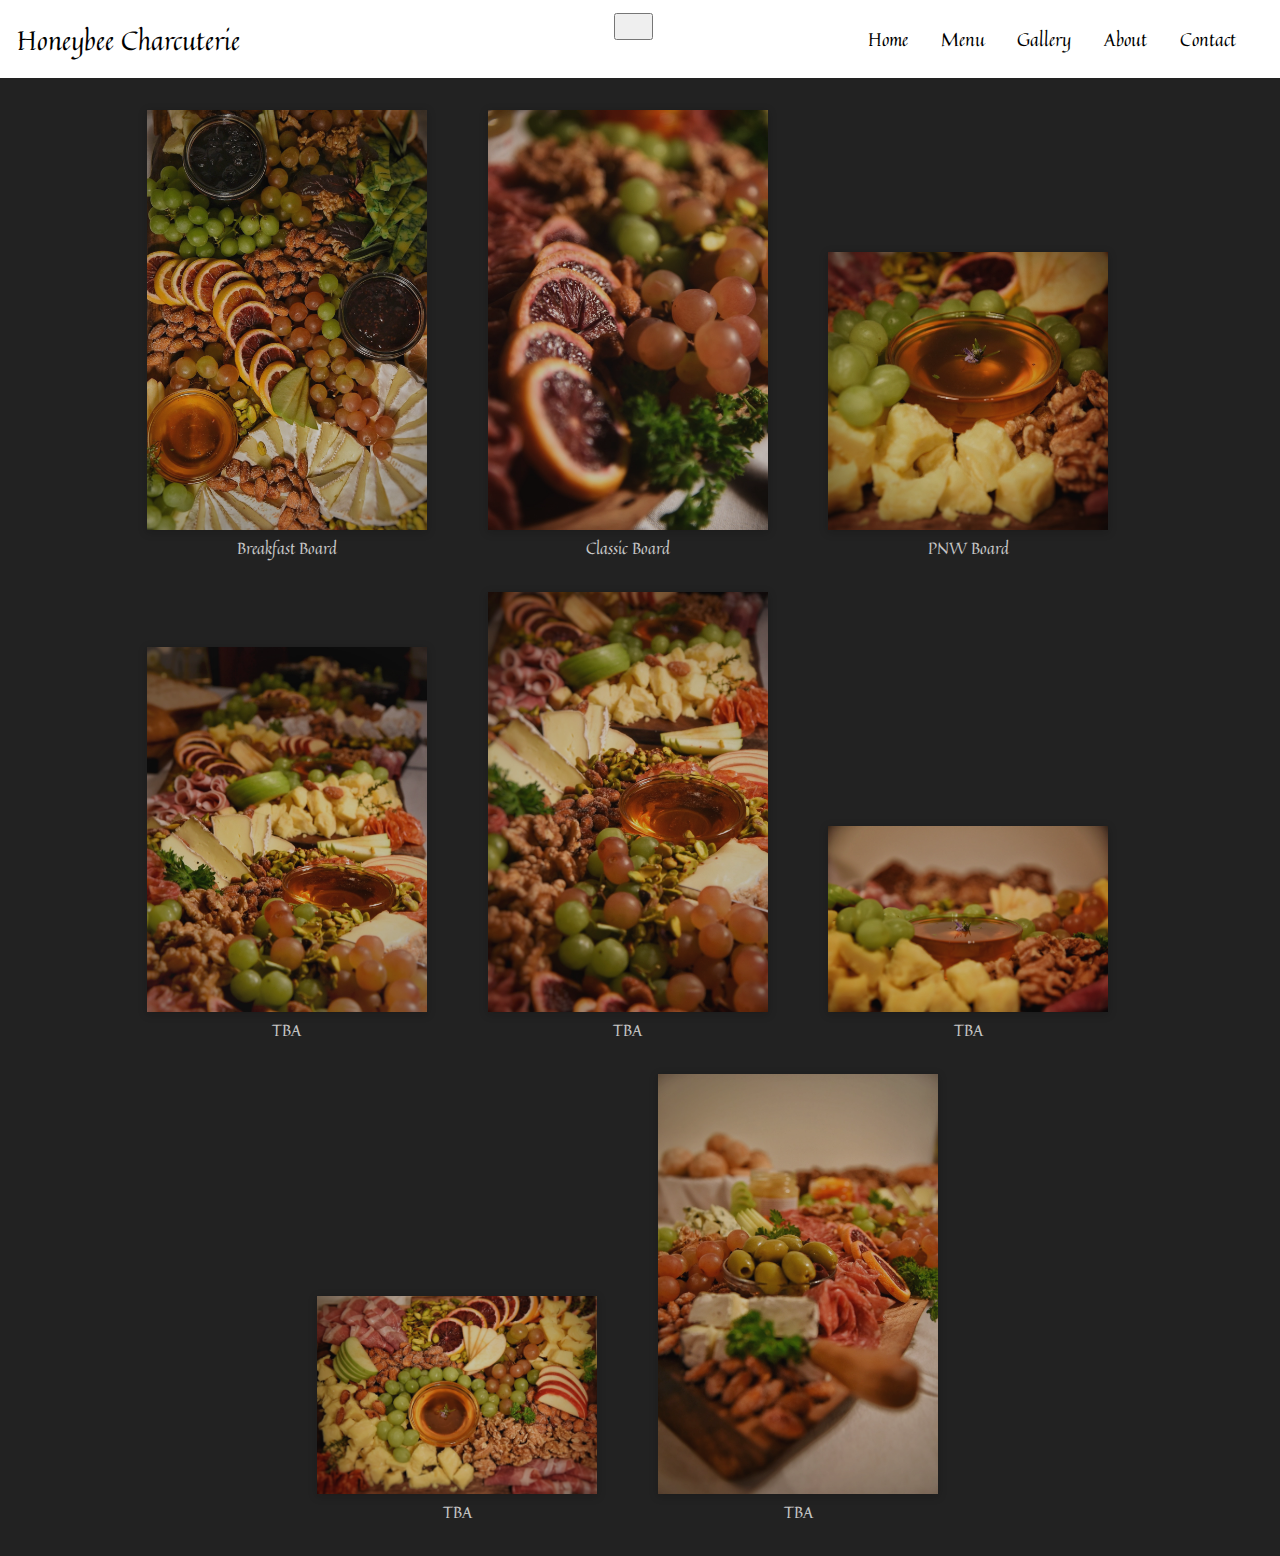
<file: html/Gallery.html>
<!DOCTYPE html>
<html lang="en">
<head>
  <meta charset="UTF-8">
  <meta http-equiv="X-UA-Compatible" content="IE=edge">
  <meta name="viewport" content="width=device-width, initial-scale=1.0">
  <link rel="preconnect" href="https://fonts.googleapis.com">
  <link rel="preconnect" href="https://fonts.gstatic.com" crossorigin>
  <link href="https://fonts.googleapis.com/css2?family=Quintessential&display=swap" rel="stylesheet">
  <link rel="stylesheet" href="/style.css" />
  <script src="https://ajax.googleapis.com/ajax/libs/jquery/3.1.1/jquery.min.js"></script>
  <title>Honeybee Charcuterie Company</title>
</head>
<body id="bodyGal">
  <header id="navBar">
    <div id="navName">
      <h1 id="honeyh1">Honeybee Charcuterie</h1>
    </div>
    <div id="navLogo">
      <button class="main-logo" id="bee">
        <i class="fa-thin fa-bee"></i>
      </button>   
    </div>
    <div id="navInfo">
      <a onClick="charGalleryClick"href="/index.html" class="navA">Home</a>
      <a href="/html/Menu.html" class="navA">Menu</a>
      <a href="/html/Gallery.html" class="navA">Gallery</a>
      <a href="/html/About.html" class="navA">About</a>
      <a href="/html/Contact.html" class="navA">Contact</a>
        <nav>
          <div class="navbar">
            <div class="container nav-container">
              <input class="checkbox" type="checkbox" name="" id="" />
              <div class="hamburger-lines">
                <span class="line line1"></span>
                <span class="line line2"></span>
                <span class="line line3"></span>
              </div>  
              <div class="logo">
                <h1></h1>
              </div>
              <div class="menu-items">
                <li><a href="/index.html">Home</a></li>
                <li><a href="/html/Menu.html">Menu</a></li>
                <li><a href="/html/Gallery.html">Gallery</a></li>
                <li><a href="/html/About.html">About</a></li>
                <li><a href="/html/Contact.html">Contact</a></li>
              </div>
            </div>
          </div>
        </nav>
      </div>
  </header>    
<!-- Slideshow container -->
  <div id="imageGallery">
    <div class="slideshow-container" id="slideshow"> 
      <button id="close-button">X</button>
      <!-- Full-width images with number and caption text -->
      <div class="mySlides fade">
        <div class="numbertext">1 / 3</div>
        <img src="/images/small_Breakfast_Board/brek1.jpeg" class="slideImg" id="slide1">
        <div class="slideText"></div>
      </div>
    
      <div class="mySlides fade">
        <div class="numbertext">2 / 3</div>
        <img src="/images/small_Breakfast_Board/brek1.jpeg" class="slideImg" id="slide2">
        <div class="slideText"></div>
      </div>
    
      <div class="mySlides fade">
        <div class="numbertext">3 / 3</div>
        <img src="/images/small_Breakfast_Board/brek1.jpeg" class="slideImg" id="slide3">
        <div class="slideText"></div>
      </div>
    
      <!-- Next and previous buttons -->
      <a class="prev" onclick="plusSlides(-1)">&#10094;</a>
      <a class="next" onclick="plusSlides(1)">&#10095;</a>
    </div>
    <br>
    
    <!-- The dots/circles -->
    <div id="dots" style="text-align:center">
      <span class="dot" onclick="currentSlide(1)"></span>
      <span class="dot" onclick="currentSlide(2)"></span>
      <span class="dot" onclick="currentSlide(3)"></span>
    </div>

  </div>    
  <div class="grid" id="mainGalDiv">
    <div id="mainGal">     
      <a for="pic-1" id="breakfast-board" class="grid-item"><img class="galImg" src="/images/Char1.jpeg"> Breakfast Board </a>
      <a for="pic-2" id="classic-board" class="grid-item"><img class="galImg" src="/images/Char2.jpeg"> Classic Board </a>
      <a for="pic-3" id="pnw-board" class="grid-item"><img class="galImg" src="/images/Char3.jpeg"> PNW Board</a>
      <a for="pic-4" id="sweetGallery" class="grid-item"><img class="galImg" src="/images/Char4.jpeg"> TBA</a>
      <a for="pic-5" id="pickleGallery" class="grid-item"><img class="galImg" src="/images/Char5.jpeg"> TBA</a>
      <a for="pic-6" id="honeyGallery" class="grid-item"><img class="galImg" src="/images/Char6.jpeg"> TBA </a>
      <a for="pic-7" id="nutGallery" class="grid-item"><img class="galImg" src="/images/Char7.jpeg"> TBA </a>
      <a for="pic-8" id="loveGallery"  class="grid-item"><img class="galImg" src="/images/Char8.jpeg"> TBA </a>
    </div>      
    <script src="/script.js"></script>
  </div>
</body>
</html>
</file>
<file: style.css>
* {
    box-sizing: border-box;
    margin: 0;
    padding: 0;
}


html {
    height: 100%;
    width: 100%;
}

body {
    background-color: #f3f0ec ;
    font-size: 16px;
    font-family: 'Quintessential', cursive;
  }

#mainDiv {
    width: 100%;
    height: 100%;
}

/* Nav Bar */

#navName {
    text-align: left;
    justify-content: left;
    width: 33%;
}

h3 {
    padding-top: 20px;
}

#navLogo {
    text-align: center;
    width: 33%;
    
    height: 2vh;
}

#bee {
    justify-content: center;
    text-align: center;
    cursor: pointer;;
}

#navInfo {
    justify-content: right;
    width: 30%;
    padding-top: 2vw;
    padding-bottom: 2vw;
    
}
  


.navA { 
    padding: 2% 1% 4% 4%;
    margin: 1% 1% 4% 2%;
    cursor: pointer;
    color: inherit;
    text-decoration: none;
    font-size: 1.4vw
}

.navA:hover {
  text-decoration: underline;
}

 /* End Nav Bar */

@media screen and (max-width: 600px) { /********** Mobile *************/
    #main-Image-Div {
    background-image:url('/images/mobileTemp.jpeg');
    background-size:100% 100%;
    width: 100%;
    height: 100%;
    z-index: 5;
    }

    /* Mobile Nav bar */

    #navBar {
        display: flex;
        padding: 0;
        font-family: 'Quintessential', cursive;
        background-color: white;
        height: 2%;
        width: 100%;
        text-decoration: none;
    }

    #navInfo{
        font-size: 5px;
        width: 33%;
    }

    #honeyh1 {

        margin: 17% 0% 5% 3%;
        font-weight: 200;
        font-size: 1.2rem;
        white-space: nowrap;
    }

    h2 {
       font-size: 25px;
    }

    h3 {
        font-size: 15px;
    }

    .navA { 
        display: none;
        visibility: hidden;
        font-size: 2rem;
    }

    #bee {
        display: none;
    }

    /************** Hamburger *****************/

    .navbar {
        width: 100%;
        box-shadow: white;
      }
      
      .nav-container {
        display: flex;
        justify-content: space-between;
        align-items: center;
        height: 62px;
        z-index: 1;
      }
            
      .navbar .nav-container li {
        list-style: none;
        display: flex;
      }
      
      .navbar .nav-container a {
        text-align: right;
        text-decoration: none;
        color: #0e2431;
        font-weight: 500;
        font-size: 1.2rem;
        padding: 1rem;
        margin-left: 1rem;
      }
      
      .navbar .nav-container a:hover{
          font-weight: bolder;
      }
      
      .nav-container {
        display: block;
        position: relative;
        height: 60px;
      }
      
      .nav-container .checkbox {
        position: absolute;
        display: block;
        height: 34px;
        width: 34px;
        top: 20px;
        right: 20px;
        margin-left: 20%;
        z-index: 5;
        opacity: 0;
        cursor: pointer;
      }
      
      .nav-container .hamburger-lines {
        display: block;
        height: 26px;
        width: 32px;
        position: absolute;
        top: 17px;
        right: 20px;
        z-index: 2;
        display: flex;
        flex-direction: column;
        justify-content: space-between;
      }
      
      .nav-container .hamburger-lines .line {
        display: block;
        height: 4px;
        width: 100%;
        border-radius: 10px;
        background: #0e2431;
      }
      
      .nav-container .hamburger-lines .line1 {
        transform-origin: 0% 0%;
        transition: transform 0.4s ease-in-out;
      }
      
      .nav-container .hamburger-lines .line2 {
        transition: transform 0.2s ease-in-out;
      }
      
      .nav-container .hamburger-lines .line3 {
        transform-origin: 0% 100%;
        transition: transform 0.4s ease-in-out;
      }
      
      .navbar .menu-items {
        padding-top: 120px;
        box-shadow: inset 0 0 2000px #f3f0ec;
        height: 100vh;
        width: 100%;
        transform: translate(150%);
        flex-direction: column;
        margin-right: -40px;
        padding-right: 50px;
        transition: transform 0.5s ease-in-out;
        text-align: center;
      }

      .menu-items {
          display: none;
          z-index: 1;
      }
      
      .navbar .menu-items li {
        margin-bottom: 1.2rem;
        font-size: 1.5rem;
        font-weight: 500;
      }
      
      .logo {
        position: absolute;
        top: 5px;
        right: 15px;
        font-size: 1.2rem;
        color: #0e2431;
      }
      
      .nav-container input[type="checkbox"]:checked ~ .menu-items {
        transform: translateX(0);
        display: flex;
      }
      
      .nav-container input[type="checkbox"]:checked ~ .hamburger-lines .line1 {
        transform: rotate(45deg);
      }
      
      .nav-container input[type="checkbox"]:checked ~ .hamburger-lines .line2 {
        transform: scaleY(0);
      }
      
      .nav-container input[type="checkbox"]:checked ~ .hamburger-lines .line3 {
        transform: rotate(-45deg);
      }
      
      .nav-container input[type="checkbox"]:checked ~ .logo{
        display: none;
      }

      /******* End Hamburger/ Nav Bar *********/

    #introDiv {
        position: absolute;
        display: flex;
        flex-wrap: wrap;
        height: 100%;
        width: 100%;
        padding-top: 50px;
        padding-left: 50px;
    }

    #introParaDiv {
        display: flex;
        width: 100%;
        height: auto;
    }


    #introH4 {
        justify-content: center;
        /* text-align: left;
        margin: 2% 10% 2% 10%; */
        width: 40vw;
        color: #371d10;
        font-size: 1.6rem;
        white-space:initial;
    }

    #introPara {
        display: flex;
        width: 100%;
        height: auto;
        color: black;
        font-size: 1rem;
        padding-right: 10%;
    }

    #introImgDiv {       
        padding-bottom: 40px;
        justify-content: center;
        max-height: 50%;
        max-width: 100%;
        
        padding-right: 10%;
    }
    
    #introImg {
        border-radius: 50px;
        border-color: black;
        height: 100%;
        width: 100%;
    
    }
    
    #introImg:hover {
        opacity: 75%;
    }

    /********** Slideshow Responsive **********/
    .slideImg {
        margin-top: 15%;
        max-width: 60vw;
        width: auto;
        /* max-height: 70vh; */
        max-height: 100vh;
        height: auto;
    }
    /********** Slideshow Responsive End **********/
    
    /******* Menu Responsive *******/
    .boardNames {
        margin-left: 10vw;
    }
    /******* Menu Responsive End *******/
}
/************** End Mobile ******************/
@media screen and (min-width: 601px) { /********** Desktop and tablet ***********/
    #main-Image-Div {
        background-image:url('/images/mainPageImg.jpeg'); /* Request Image with more presence*/
        background-size:100% 100%;
    }
    /* Nav Bar Desktop */
    #navBar {
        min-height: 10%;
        display: flex;
        padding: 0;
        font-family: 'Quintessential', cursive;
        background-color: white;
        height: 7%;
        width: 100%;
        /* text-decoration: dashed; */
    }

    #navInfo{
        font-size: 8px;
        white-space: nowrap;
        width: 30%;
    }

    .hamburger {
        visibility: hidden;
        display: none;
    }

    .navbar {
        display: none;
        visibility: hidden;
    }

    #honeyh1 {
        padding: 2% 0 2% 1%;
        margin: 3% 0 2% 3%;
        font-weight: 200;
        font-size: 2vw;
        text-overflow: clip;
    }

    h2 {
        font-size: 3rem;
     }
    
     h3 {
         font-size: 2rem;
     }

    
    

    #bee {
        margin-top: 3%;
        height: 3vh;
        width: 3vw;
    }

    #introDiv { 
        position: relative;
        display: flex;
        height: 20%;
        padding-top: 50px;
        padding-left: 50px;
    }

    #introText {
       padding-left: 8vw;
       width: 50vw;
    }

    #introH4 {

        position: relative;
        padding: 2% 2% 0 0;
        flex-wrap: wrap;
        justify-content: center;
        width: 40%;
        color: #371d10;
        font-size: 1.6rem;
    }

    #introParaDiv {
        width: 80vw;
        display: flex;
    }


    

    #introPara {
        position: relative;
        display: flex;
        margin: 1px;
        padding:1px;
        width: 40%;
        color: black;
        font-size: 1rem;
    }

    #introImgDiv {
        justify-content: center;
        padding-bottom: 40px;
        text-align: center;
        height: 60vh; 
        width: 45vw;
        padding-right: 10%; 
    }
    
    #introImg {
        float: right;
        position: inherit;
        border-radius: 50px;
        border-color: black;
        height: 100%;
        width: 100%;
    }
    
    #introImg:hover {
        opacity: 75%;
    }
    
    /*************** Slideshow Responsive***************/
    .slideImg {
        max-width: 60vw;
        width: auto;
        max-height: 70vh; 
        height: auto;
        padding-top: 10%;
    }
}
/*************** End Desktop and Tablet ********************/

#main-Image-Div {
    min-height: 90vh;
    min-width: 100vw;
    
}

#mainImg {
    min-width: 50vw;
    height: 100%;
    margin: 100%;
    height: inherit;
    position: absolute;
}

#imgText {
    color: white;
    left: -1%;
    position:absolute;
    text-align:center;
    top: 20%;
    width: 100%
}

#imgTextBottom {
    position: absolute;
    text-align: center;
    color: white;
    top: 90vh;
    left: 43vw;
}

/***** Menu.html  *****/

#menuDiv {
    margin: 0;
    min-height: 100vh;
    height: 100%;
    width: 100%;
    background-color: #262626;
}

.menuBodyDiv {
    height: 100%;
    width: 100%;
    background: #262626;
    display: flex;
    padding-top: 50px;
    flex-wrap: wrap;
}

@media screen and (min-width: 1200px) { /* Desktop/original */
.menuBody { 
    --l: calc(25vw/var(--n-cols));
    --hl: calc(.5*var(--l));
    --ri: calc(.5*1.73205*var(--l));
    box-sizing: border-box;
    display: grid;
    place-content: left;
    grid-template: repeat(var(--n-rows), var(--l))/repeat(var(--n-cols), var(--ri));
    grid-gap: var(--hl) 0;
    overflow: visible;
    margin-left: 7%;
    margin-bottom: 9%;
    padding: var(--hl) 0; 
    height: 15%;
    width: 25%;
    filter: drop-shadow(2px 2px 5px);
    flex-wrap: wrap;
    position: static;
  }
}

@media screen and (max-width: 1199px)  { /* Tablet */
    .menuBody {
      --l: calc(25vw/(var(--n-rows) + 3));
      --hl: calc(.5*var(--l));
    --ri: calc(.5*1.73205*var(--l));
    box-sizing: border-box;
    display: grid;
    place-content: center;
    grid-template: repeat(var(--n-rows), var(--l))/repeat(var(--n-cols), var(--ri));
    grid-gap: var(--hl) 0;
    overflow: visible;
    margin-left: 15%;
    margin-bottom: 14%;
    padding: var(--hl) 0; 
    height: 15%;
    width: 25%;
    filter: drop-shadow(2px 2px 5px);
    flex-wrap: wrap;
    position: static;
    }
  }

@media screen and (max-width: 600px)  { /* Mobile */
    .menuBody {
      --l: calc(50vw/(var(--n-rows) + 3));
      --hl: calc(.5*var(--l));
    --ri: calc(.5*1.73205*var(--l));
    zoom: 1.5;
    box-sizing: border-box;
    display: grid;
    place-content: center;
    grid-template: repeat(var(--n-rows), var(--l))/repeat(var(--n-cols), var(--ri));
    grid-gap: var(--hl) 0;
    overflow: visible;
    margin-left: 25%;
    margin-bottom: 14%;
    padding: var(--hl) 0; 
    height: 15%;
    width: 50%;
    filter: drop-shadow(2px 2px 5px);
    flex-wrap: wrap;
    position: static;
    }
}

  .hex-cell {
    overflow: hidden;
    grid-column-end: span 2;
    margin: calc(-1*var(--hl)) 0;
    transform: scale(0.95);
    clip-path: polygon(50% 0, 100% 25%, 100% 75%, 50% 100%, 0 75%, 0 25%);
  }

   .charImg {
    width: 100%;
    height: 100%;
    object-fit: cover;
    transform: scale(calc(1 + .2*var(--hl)));
    filter: brightness(calc(.6*(1 + var(--hl))));
    transition: .7s;
  }
  img:hover {
    --hl: 1;
  } 

  .boardNames {
      width: 10vw;
      font-size: 1.5vw;
      padding-left: 7vw;
      white-space: nowrap;
      color: white;
  }

/***** End Menu *****/

/******* Gallery.html *********/ 

.menuBody
label[for] { cursor: pointer; }
.grid {
  width: 100%;
  top: 0;
  left: 0;
  height: 100%;
  background-color: rgb(34, 34, 34);
  color: white;
  z-index: 0;
  display: -webkit-flex;
  display: -ms-flexbox;
  display: flex;
  -webkit-flex-wrap: wrap;
  -ms-flex-wrap: wrap;
  flex-wrap: wrap;
  -webkit-align-items: flex-start;
  -ms-flex-align: start;
  align-items: flex-start;
  -webkit-align-content: flex-start;
  -ms-flex-line-pack: start;
  align-content: flex-start;
  padding: 16px; 
  overflow: auto;
  text-align: center;
  -webkit-transition: opacity .75s;
  transition: opacity .75s;
}

.grid .grid-item {
  width: 25%;
  display: inline-block;
   
  padding: 16px;
  opacity: .75;
  -webkit-transition: opacity .5s;
  transition: opacity .5s;
}

.grid .grid-item:hover { opacity: 1; }
@media screen and (max-width: 1024px) {
.grid .grid-item { width: 50%; }
}
@media screen and (max-width: 480px) {
.grid .grid-item { width: 100%; }
}
.grid img {
  max-width: 100%;
  max-height: 100%;
  box-shadow: 0 2px 8px rgba(0, 0, 0, 0.25);
}


input[type="checkbox"] { display: none; }
.lightbox {
  width: 100%;
  position: fixed;
  top: 0;
  left: 0;
  min-height: 100%;
  z-index: 1;
  overflow: auto;
  -webkit-transform: scale(0);
  -ms-transform: scale(0);
  transform: scale(0);
  -webkit-transition: -webkit-transform .75s ease-out;
  transition: transform .75s ease-out;
}
.lightbox img {
  position: fixed;
  top: 50%;
  left: 50%;
  -webkit-transform: translate(-50%, -50%);
  -ms-transform: translate(-50%, -50%);
  transform: translate(-50%, -50%);
  max-width: 96%;
  max-height: 96%;
  box-shadow: 0 2px 8px rgba(0, 0, 0, 0.25);
}
input[type="checkbox"]:checked + .lightbox {
  -webkit-transform: scale(1);
  -ms-transform: scale(1);
  transform: scale(1);
}
input[type="checkbox"]:checked ~ .grid { opacity: .125; }


#charGallery {
    opacity: 0;
    visibility: hidden;
    pointer-events: none;
}

#charGallery .shown {
    background-color: white;
    position: fixed;
    text-align: center;
    justify-content: center;
    height: 70%;
    width: 60%;
    left: 20%;
    visibility: visible;
}

#image {
    width: 100%;
}

.grid-item{
    cursor: pointer;
    margin-right: 2%;
    padding-right: 2%;
    border-right: 2%;
}


/******** Slideshow ********/

.slideShowJS {
    position: absolute;
    height: 100%;
    width: 100%;
    top: 0;
    bottom: 0;
    left: 0;
    right: 0;
}

#imageGallery {
    justify-content: center;
    text-align: center;
    height: 100%;
    min-height: 91vh;
    width: 100%;
    max-height: 2000px;
    background-color:rgb(34, 34, 34);
    position: relative;
    display: none;
}

.slideshow-container {
    justify-content: center;
    text-align: center;
    width: 100%;
    height: 100%;
    top: 0;
    left: 0;
    bottom: 0;
    padding-right: 0px;
    position: relative;
    display: none;  
  }

  /************** Overlay **************/
  .overlay {
    position:absolute;
    display: inline-block;
    top: 0;
    bottom: 0;
    right: 0;
    left: 0;
    background-color: black;
    z-index: 1;
    pointer-events: none;
    overflow: hidden;
} 

  

  .slideImg {
      text-align: center;
      justify-content: center;
      position: relative;
    
      top: 0;
      right: 0;
      bottom: 0;
      left: 0;
  }

  /* Hide the images by default */
  .prev, .next {
    cursor: pointer;
    position: absolute;
    top: 50%;
    width: auto;
    padding: 16px; 
    color: white;
    font-weight: bold;
    font-size: 18px;
    transition: 0.6s ease;
    border-radius: 0 3px 3px 0;
    user-select: none;
    overflow: hidden;
  }
  

  .next {
    right: 0; 
    border-radius: 3px 0 0 3px;
  }

  .prev {
    left: 0;
    border-radius: 3px 0 0 3px;
  }
  
  
  .prev:hover, .next:hover {
    background-color: rgba(0,0,0,0.8);
  }
  #close-button {
    margin: 2vh 2vw 0 0;
    float: right;
    cursor: pointer;
    right: 5%;
    top: 5%;
    width: 3%;
    height: 5%;
    opacity: 0.3;
    z-index: 2;
};
  /* Caption text */
  .slideText {
    color: #f2f2f2;
    font-size: 2vw;
    padding: -10% 20%;
    position: absolute;
    margin-bottom: -70%;
    width: 100%;
    text-align: center;
    justify-content: center;
  }
  
  /* Number text (1/3 etc) */
  .numbertext {
    color: #f2f2f2;
    font-size: 12px;
    padding: 8px 12px;
    position: absolute;
    top: 0;
  }
  
  /* The dots/bullets/indicators */

  #dots {

    text-align:center;
    display: none;
    
  }
  .dot {
    cursor: pointer;
    height: 15px;
    width: 15px;
    margin: 0 2px;
    background-color: #bbb;
    border-radius: 50%;
    display: inline-block;
    transition: background-color 0.6s ease;
  }
  
  .active, .dot:hover {
    background-color: #717171;
  }
  
  /* Fading animation */
  .fade {
    animation-name: fade;
    animation-duration: 1.5s;
  }
  
  @keyframes fade {
    from {opacity: .4}
    to {opacity: 1}
  }

/******* End Gallery *******/

/******* About.html *******/

.aboutDiv {
  margin: 5%;
  
}

.aboutH2 {
  margin-bottom: 10%;
}

/* .aboutP {
} */

/******* End About *******/

/***** Contact.html *****/

#fcf-form {
    display:block;
}

.fcf-wrap {
  max-width: 2000px;
  max-height: 2500px;
  justify-content: center;
  text-align: center;
}

.fcf-body {
  justify-content: center;
  text-align: center;
  
    margin: 0;
    font-family: -apple-system, Arial, sans-serif;
    font-size: 1rem;
    font-weight: 400;
    line-height: 1.5;
    color: #212529;
    text-align: left;
    background-color: #fff;
    padding: 30px;
    padding-bottom: 10px;
    border: 1px solid #ced4da;
    border-radius: 0.25rem;
    width: 100%;
    height: 100%;
}

.fcf-form-group {
    margin-bottom: 1rem;
}

.fcf-input-group {
    position: relative;
    display: -ms-flexbox;
    display: flex;
    -ms-flex-wrap: wrap;
    flex-wrap: wrap;
    -ms-flex-align: stretch;
    align-items: stretch;
    width: 100%;
}

.fcf-form-control {
    display: block;
    width: 100%;
    height: calc(1.5em + 0.75rem + 2px);
    padding: 0.375rem 0.75rem;
    font-size: 1rem;
    font-weight: 400;
    line-height: 1.5;
    color: #495057;
    background-color: #fff;
    background-clip: padding-box;
    border: 1px solid #ced4da;
    outline: none;
    border-radius: 0.25rem;
    transition: border-color 0.15s ease-in-out, box-shadow 0.15s ease-in-out;
}

.fcf-form-control:focus {
    border: 1px solid #313131;
}

select.fcf-form-control[size], select.fcf-form-control[multiple] {
    height: auto;
}

textarea.fcf-form-control {
    font-family: -apple-system, Arial, sans-serif;
    height: auto;
}

label.fcf-label {
    display: inline-block;
    margin-bottom: 0.5rem;
}

.fcf-credit {
    padding-top: 10px;
    font-size: 0.9rem;
    color: #545b62;
}

.fcf-credit a {
    color: #545b62;
    text-decoration: underline;
}

.fcf-credit a:hover {
    color: #0056b3;
    text-decoration: underline;
}

.fcf-btn {
    display: inline-block;
    font-weight: 400;
    color: #212529;
    text-align: center;
    vertical-align: middle;
    cursor: pointer;
    -webkit-user-select: none;
    -moz-user-select: none;
    -ms-user-select: none;
    user-select: none;
    background-color: transparent;
    border: 1px solid transparent;
    padding: 0.375rem 0.75rem;
    font-size: 1rem;
    line-height: 1.5;
    border-radius: 0.25rem;
    transition: color 0.15s ease-in-out, background-color 0.15s ease-in-out, border-color 0.15s ease-in-out, box-shadow 0.15s ease-in-out;
}

@media (prefers-reduced-motion: reduce) {
    .fcf-btn {
        transition: none;
    }
}

.fcf-btn:hover {
    color: #212529;
    text-decoration: none;
}

.fcf-btn:focus, .fcf-btn.focus {
    outline: 0;
    box-shadow: 0 0 0 0.2rem rgba(0, 123, 255, 0.25);
}

.fcf-btn-primary {
    color: #fff;
    background-color: #007bff;
    border-color: #007bff;
}

.fcf-btn-primary:hover {
    color: #fff;
    background-color: #0069d9;
    border-color: #0062cc;
}

.fcf-btn-primary:focus, .fcf-btn-primary.focus {
    color: #fff;
    background-color: #0069d9;
    border-color: #0062cc;
    box-shadow: 0 0 0 0.2rem rgba(38, 143, 255, 0.5);
}

.fcf-btn-lg, .fcf-btn-group-lg>.fcf-btn {
    padding: 0.5rem 1rem;
    font-size: 1.25rem;
    line-height: 1.5;
    border-radius: 0.3rem;
}

.fcf-btn-block {
    display: block;
    width: 100%;
}

.fcf-btn-block+.fcf-btn-block {
    margin-top: 0.5rem;
}

input[type="submit"].fcf-btn-block, input[type="reset"].fcf-btn-block, input[type="button"].fcf-btn-block {
    width: 100%;
}

/******* End Contact *******/
</file>
